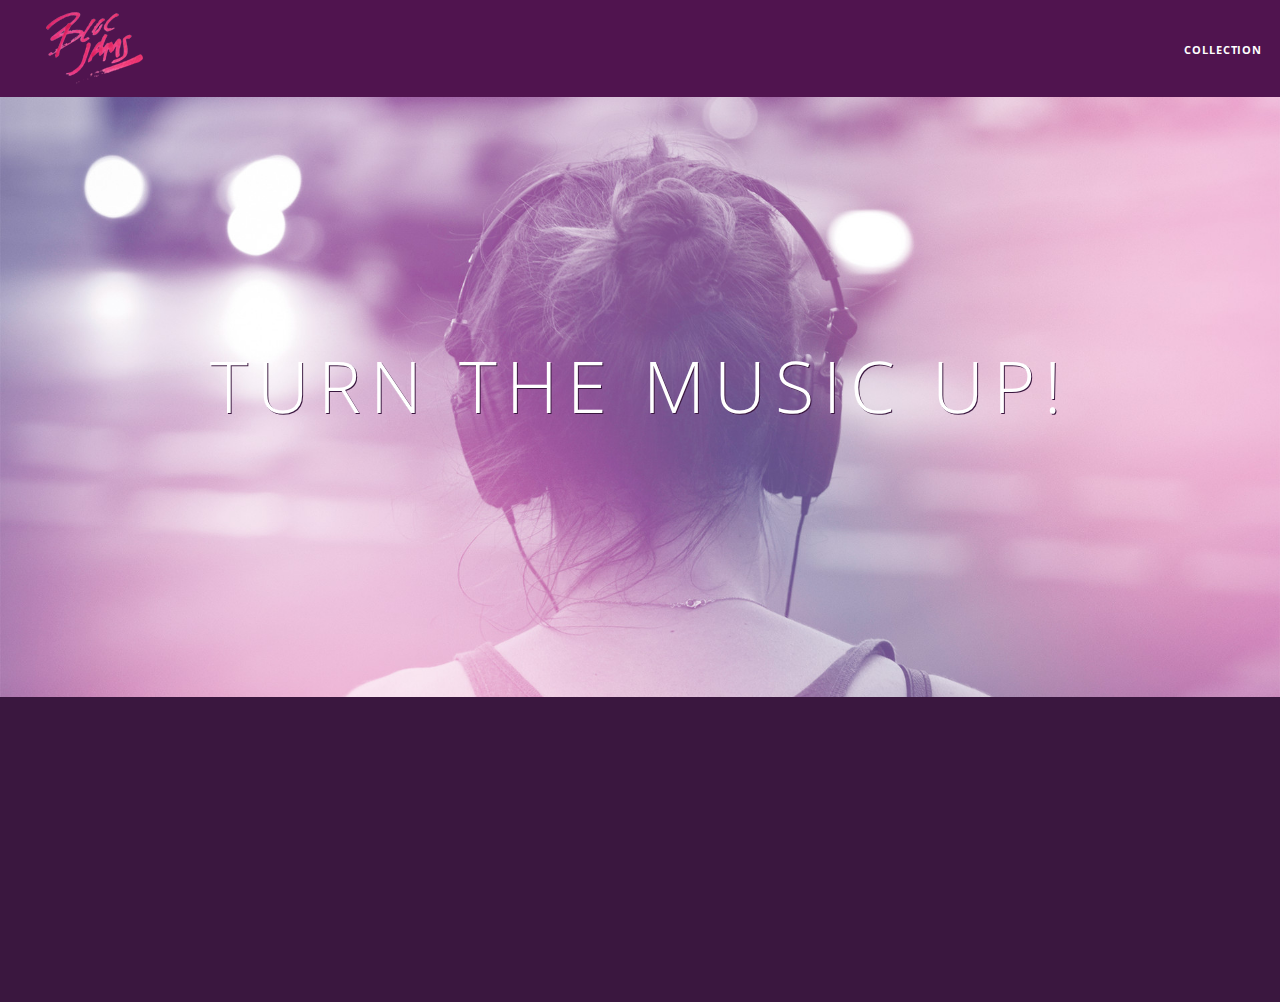
<file: index.html>
<!DOCTYPE html>
<html>
    <head>
        <title>Bloc Jams</title>
        <meta name="viewport" content="width=device-width, initial-scale=1">
        <link rel="stylesheet" type="text/css" href= "http://fonts.googleapis.com/css?family=Open+Sans:400,800,600,700,300">
        <link rel="stylesheet" type="text/css" href= "http://code.ionicframework.com/ionicons/2.0.1/css/ionicons.min.css">
        <link rel="stylesheet" type= "text/css" href = "styles/normalize.css">
        <link rel="stylesheet" type= "text/css" href = "styles/main.css">
        <link rel="stylesheet" type= "text/css" href = "styles/landing.css">
    </head>
    <body>
    <body class="landing">
        <nav class="navbar"> <!-- navigation bar -->
            <a href="index.html" class="logo">
                <img src="assets/images/bloc_jams_logo.png" alt="bloc jams logo">
            </a>
            <div class="links-container">
                <a href="collection.html" class="navbar-link">collection</a>
            </div>
        </nav>
        <section class="hero-content"> <!-- hero content -->
            <h1 class="hero-title">Turn the music up!</h1>
        </section>
        <section class="selling points container"> <!-- selling points -->
            <div class="point column third">
                <span class="ion-music-note"></span>
                <h5 class="point-title">Choose your music</h5>
                <p class="Point-description">The world is full of music; why should
                you listen to music that someone else chose?</p>
            </div>
            <div class="point column third">
                <span class="ion-radio-waves"></span>
                <h5 class ="point-title">Unlimited, streaming, <br/>ad-free</h5>
                <p class="point-description">No arbitrary limits. No distractions.</p>
            </div>
            <div class="point column third">
                <span class="ion-iphone"></span>
                <h5 class="point-title">Mobile enabled</h5>
                <p class="point-description">Listen to your music on the go. This streaming
                service is available on all mobile platforms.</p>
            </div>
        </section>
        <script src="https://code.jquery.com/jquery-2.1.3.min.js"></script>
        <script src="scripts/collection.js"></script>
        <script src="scripts/utilities.js"></script>
        <script src="scripts/landing.js"></script>
    </body>
</html>
</file>
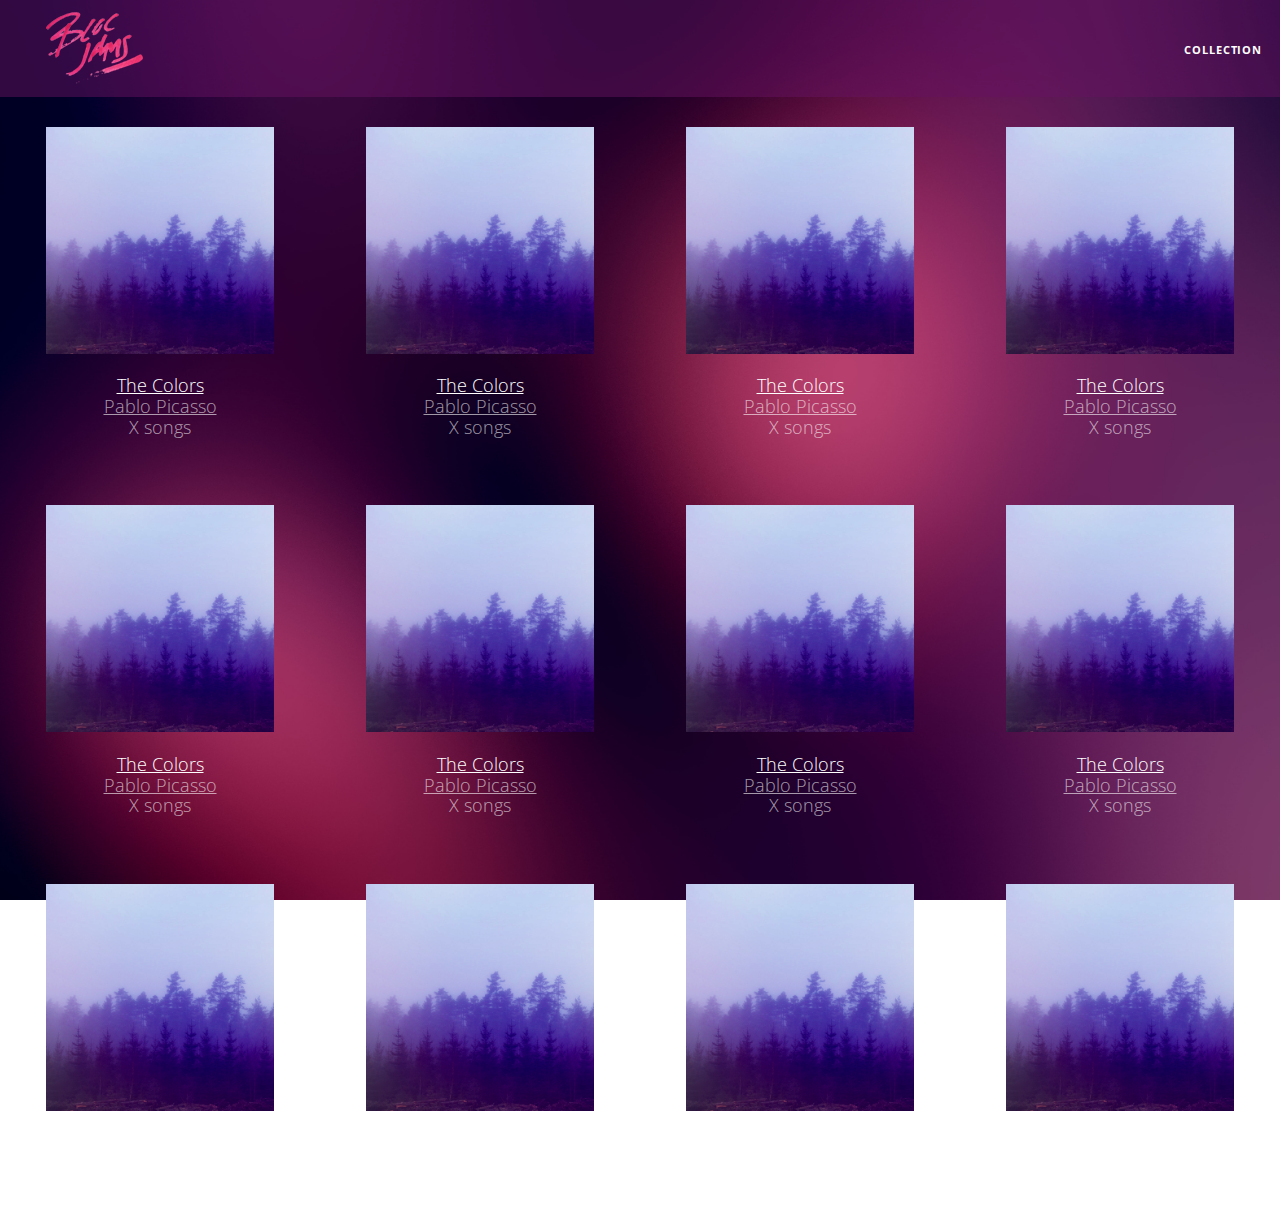
<file: collection.html>
<!DOCTYPE html>
<html>
    <head>
        <title>Bloc Jams</title>
        <meta name="viewport" content="width=device-width, initial-scale=1">
        <link rel="stylesheet" type="text/css" href="http://fonts.googleapis.com/css?family=Open+Sans:400,800,600,700,300">
        <link rel="stylesheet" type="text/css" href="http://code.ionicframework.com/ionicons/2.0.1/css/ionicons.min.css">
        <link rel="stylesheet" type="text/css" href="styles/normalize.css">
        <link rel="stylesheet" type="text/css" href="styles/main.css">
        <link rel="stylesheet" type="text/css" href="styles/collection.css">
    </head>
    <body class="collection">
        <nav class="navbar"> <!-- nav bar -->
            <a href="index.html" class="logo">
                <img src="assets/images/bloc_jams_logo.png" alt="bloc jams logo">
            </a>
            <div class="links-container">
                <a href="collection.html" class="navbar-link">collection</a>
            </div>
        </nav>
        <section class="album-covers clearfix">
        </section>
        <script src="https://code.jquery.com/jquery-2.1.3.min.js"></script>
        <script src="scripts/collection.js"></script>
    </body>
</html>
</file>
<file: styles/main.css>
*, *::before, *::after {
  -moz-box-sizing: border-box;
  -webkit-box-sizing: border-box;
  box-sizing: border-box;
}

html {
  height: 100%;
  font-size: 100%;
}

body {
  font-family: 'Open Sans';
  color: white;
  min-height: 100%;
}

.navbar {
  position: relative;
  padding: 0.5rem;
  background-color: rgb(101, 18, 95, 0.5);
  z-index: 1;
}

.navbar .logo {
  position: relative;
  left: 2em;
  cursor: pointer;
}

.navbar .links-container {
  display: table;
  position: absolute;
  top: 0;
  right: 0;
  height: 100px;
  color: white;
  text-decoration: none;
}

.links-container .navbar-link {
  display: table-cell;
  position: relative;
  height: 100%;
  padding-left: 1rem;
  padding-right: 1rem;
  vertical-align: middle;
  color: white;
  font-size: 0.625rem;
  letter-spacing: 0.05rem;
  font-weight: 700;
  text-transform: uppercase;
  text-decoration: none;
  cursor: pointer;
}

.links-container .navbar-link:hover {
    color: rgb(233, 50, 117);
}

.links-container .navbar-link:active {
    background-color: white;
}

 /* Medium and small screens (640px) */
@media (min-width: 640px) {
    html { font-size: 112%;}
}

/* Large screens (1024px) */
@media (min-width: 1024px) {
    html { font-size: 120%}
}

.container {
  margin: 0 auto;
  max-width: 64rem;
}

.container.narrow {
    max-width: 56rem;
}

/* Medium screens (640px) */
@media (min-width: 640px) {
    html { font-size: 112%; }
}

.column {
  float: left;
  padding-left: 1rem;
  padding-right: 1rem;
}

.column.full { width: 100%;}
.column.two-thirds { width: 66.7%}
.column.half { width: 50%;}
.column.third {width: 33.3%;}
.column.fourth {width: 25%;}
.column.flow-opposite {float: right;}

.clearfix::before,
.clearfix::after {
   content: " ";
   display: table;
}

.clearfix::after {
   clear: both;
</file>
<file: styles/landing.css>
body.landing {
  background-color: rgb(58, 23, 63);
}

.hero-content {
  position: relative;
  min-height: 600px;
  background-image: url(../assets/images/bloc_jams_bg.jpg);
  background-repeat: no-repeat;
  background-position: center center;
  background-size: cover;
}

.hero-content .hero-title {
  position: absolute;
  top: 40%;
  -webkit-transform: translateY(-50%);
  -moz-transform: translateY(-50%);
  -ms-transform: translateY(-50%);
  transform: translateY(-50%);
  width: 100%;
  text-align: center;
  font-size: 4rem;
  font-weight: 300;
  text-transform: uppercase;
  letter-spacing: 0.5rem;
  text-shadow: 1px 1px 0px rgb(58, 23, 63);
}

.selling-points {
     position: relative;
}

 .point {
     position: relative;
     padding: 2rem;
     text-align: center;
     opacity: 0;
     -webkit-transform: scaleX(0.9) translateY(3rem);
     -moz-transform: scaleX(0.9) translateY(3rem);
     transform: scaleX(0.9) translateY(3rem);
     -webkit-transition: all 0.25s ease-in-out;
     -moz-transition: all 0.25s ease-in-out;
     transition: all 0.25s ease-in-out;
     -webkit-transition-delay: 0.2s;
     -moz-transition-delay: 0.2s;
     transition-delay: 0.2s;
 }

 .point .point-title {
     font-size: 1.25rem;
 }

 .ion-music-note,
 .ion-radio-waves,
 .ion-iphone {
     color: rgb(233,50,117);
     font-size: 5rem;
 }
</file>
<file: styles/collection.css>
body.collection {
   background-image: url(../assets/images/blurred_backgrounds/blur_bg_2.jpg);
   background-repeat: no-repeat;
   background-attachment: fixed;
   background-position: center center;
   background-size: cover;
}

.album-covers {
   position: relative;
}

.collection-album-container {
    position: relative;
    margin-top: 30px;
    margin-bottom: 20px;
    text-align: center;
}

.collection-album-container .caption {
    margin-top: 10px;
}

.collection-album-container .caption p {
    font-size: 1rem;
    font-weight: 300;
    color: rgba(255, 255, 255, 0.6);
}

.collection-album-container .caption p a {
    color: rgba(255, 255, 255, 0.6);
}

.collection-album-container .caption p a.album-name {
    color: white;
}

.collection-album-container img {
  width: 80%;
}
</file>
